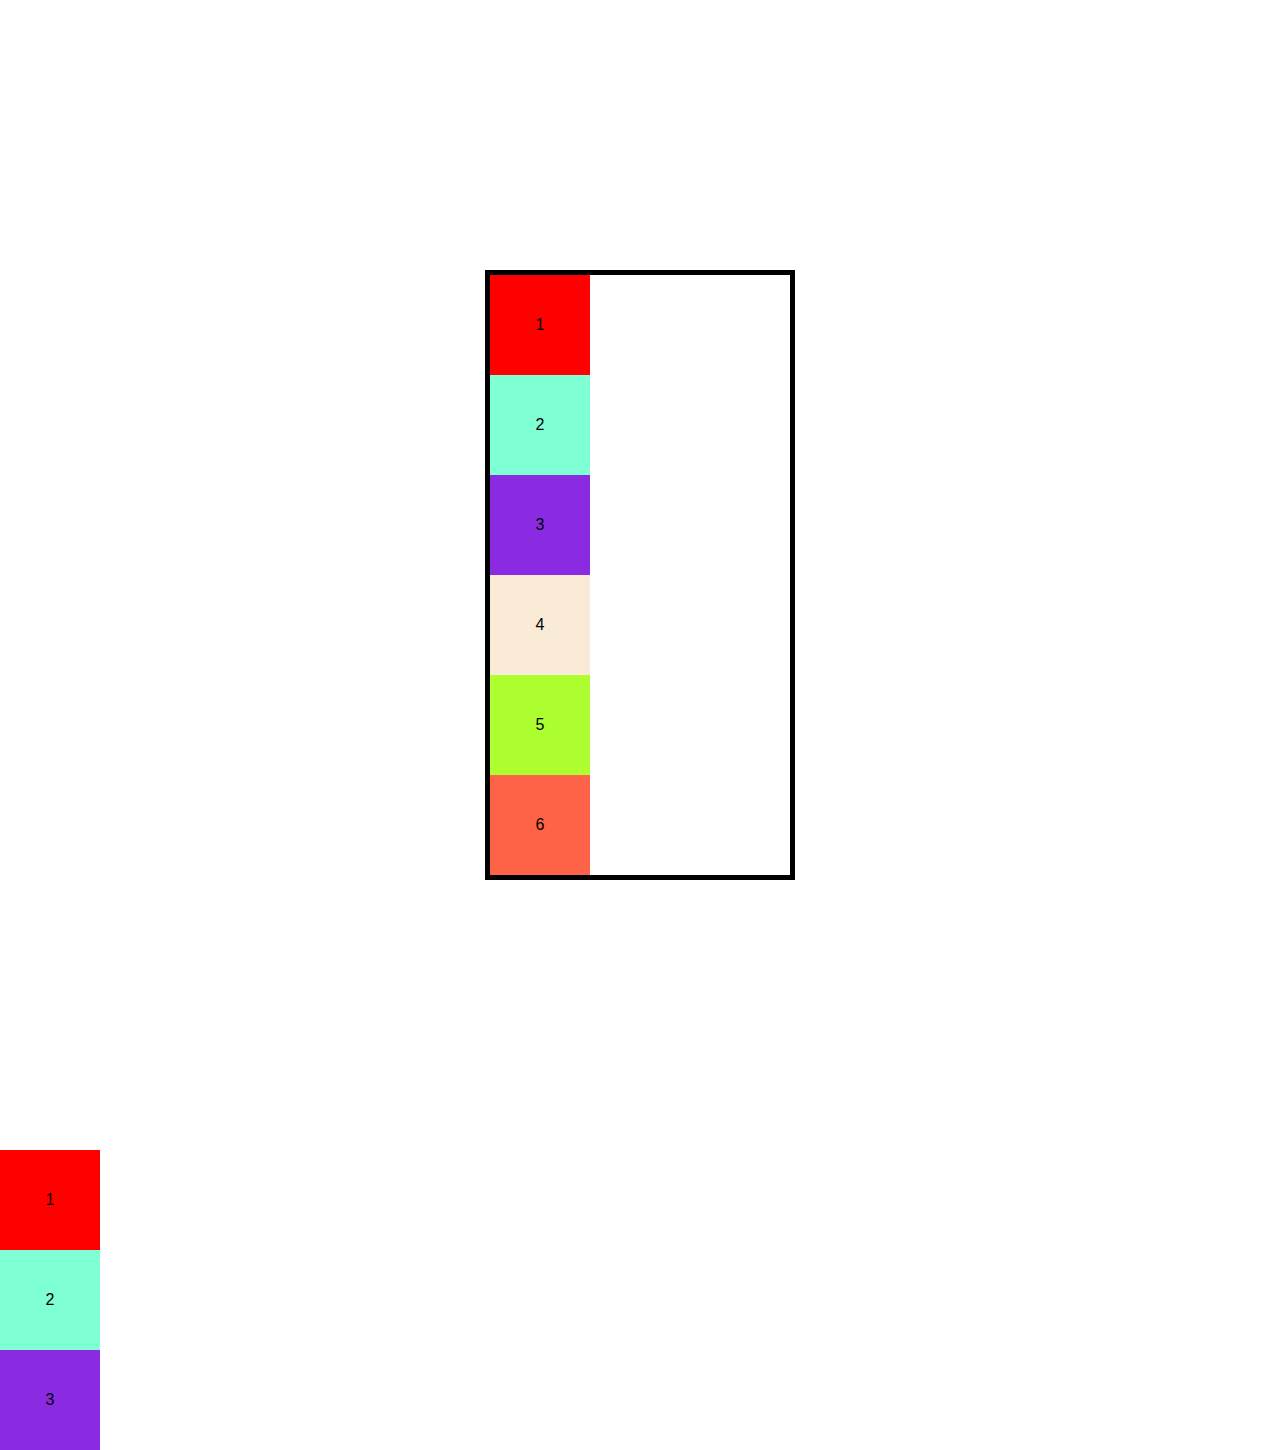
<file: index.html>
<!DOCTYPE html>
<html lang="en">
<head>
    <meta charset="UTF-8">
    <meta name="viewport" content="width=device-width, initial-scale=1.0">
    <link rel="stylesheet" href="/css/index.css">
    <link rel="stylesheet" href="/css/position.css">
    <title>Document</title>
</head>
<body>

    <!-- Este nav sirve para explicar el position fixed -->

    <!-- <header class="cabecera">
        <nav>
            MENU
        </nav>
    </header> -->

    <!-- <p>Lorem ipsum dolor sit amet consectetur adipisicing elit. Laboriosam ab doloribus itaque obcaecati rem. Quaerat fuga sit architecto sint! Adipisci placeat saepe minima corporis enim harum quisquam, quasi voluptas ducimus.</p> -->
    <div class="container">
        <div class="caja caja-1">1</div>
        <div class="caja caja-2">2</div>
        <div class="caja caja-3">3</div>
        <div class="caja caja-4">4</div>
        <div class="caja caja-5">5</div>
        <div class="caja caja-6">6</div>
    </div>

    <div class="contenedor">
        <div class="caja caja-1">1</div>
        <div class="caja caja-2">2</div>
        <div class="caja caja-3">3</div>
    </div>
    
 
    
    <!-- <p>Lorem ipsum dolor sit amet, consectetur adipisicing elit. Sint doloremque incidunt rerum sapiente laboriosam esse suscipit optio, architecto voluptates commodi quo. Voluptates eos itaque odio saepe quo quis iure sit.<br><br><br><br><br></p>
    <p>Exercitationem possimus deserunt neque! Minus, iste neque pariatur sed illo nemo. Assumenda, id voluptate, vel aspernatur et consequuntur asperiores nihil a, non hic sequi eligendi quis quod commodi itaque quisquam.<br><br><br><br><br></p>
    <p>Culpa vitae dolores fugit itaque molestias dicta et velit. Quidem blanditiis nam laudantium quisquam iste aperiam temporibus eaque, officia, optio laboriosam sint impedit ut culpa molestias magni illo, rem saepe.<br><br><br><br><br></p>

    <p>Vel dolorum quas culpa beatae assumenda architecto nesciunt soluta eligendi molestiae, tempore dolores voluptatibus nihil, officia commodi quod corporis, voluptate fuga! Quaerat error ab aliquam maiores iusto cupiditate, inventore molestias.<br><br><br><br><br></p>
    <p>Voluptatibus porro aut libero aspernatur odit nemo veniam labore ducimus similique possimus iure, magnam neque qui corrupti, ullam maxime ratione excepturi sed deleniti dolorem, vero velit consequuntur repellendus? Corrupti, praesentium.<br><br><br><br><br></p>
    <p>Molestias quibusdam sed qui quaerat ipsam modi placeat eveniet doloribus, incidunt non amet voluptatum voluptatibus debitis, repellat eos quos nihil optio nesciunt temporibus aliquid fuga eligendi cum. Nemo, facere sit.<br><br><br><br><br></p>
    <p>Officia quasi sapiente ut tempore reprehenderit est esse, neque incidunt quam voluptate dolorum aut consequatur exercitationem nihil corrupti, sed commodi, saepe eaque praesentium nemo similique nulla soluta! In, beatae aspernatur.<br><br><br><br><br></p>
    <p>Asperiores earum cumque ut quaerat inventore nisi illum voluptatibus odio repellendus. Eaque consequuntur iusto illo et magni praesentium odio tempora quaerat harum voluptate? Dolor aliquam libero debitis assumenda a accusantium?<br><br><br><br><br></p>
    <p>Voluptates laboriosam necessitatibus culpa, eius sapiente nisi doloremque ratione, repellendus recusandae accusantium magni iure dignissimos sit. Quisquam maxime, provident ab facilis itaque blanditiis tempore a commodi quidem veniam, dolorem explicabo?<br><br><br><br><br></p>
    <p>Eligendi at, beatae consectetur exercitationem adipisci perspiciatis quis facilis reiciendis iusto quam dolorum ea unde sunt voluptatum nesciunt, commodi aspernatur. Fugiat voluptas provident id sed dolores, pariatur officiis commodi iusto.<br><br><br><br><br></p> -->
    
</body>
</html>
</file>
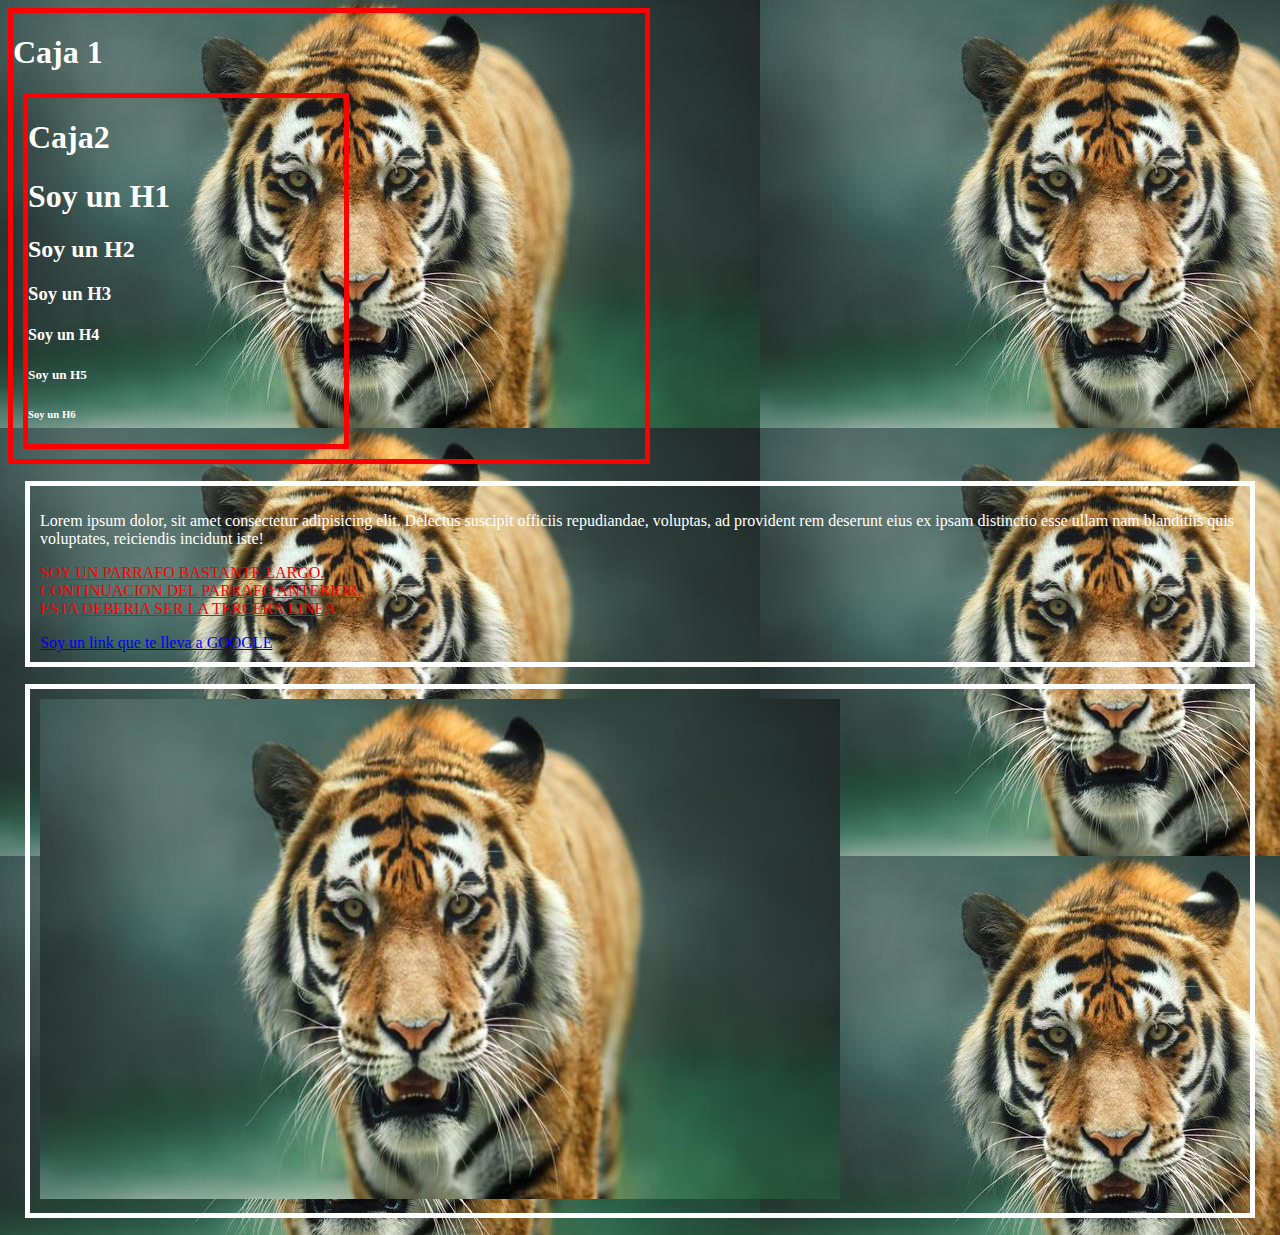
<file: prueba-de-enmaquetado.html>
<!DOCTYPE html>
<html lang="en">
    <head>
        <meta charset="UTF-8">
        <meta name="viewport" content="width=device-width, initial-scale=1.0">
        <title>Mercado Libre Venezuela</title>
        <link rel="stylesheet" href="css/style.css">
    </head>
    <body style="background-image: url('img/tigre-caminando.jpg');">
        <div class="cuadrado blancos">
            <h1>Caja 1</h1>
            <div class="cuadrado" style="margin: 10px;">
                <h1>Caja2</h1>
                <h1>Soy un H1</h1>
                <h2>Soy un H2</h2>
                <h3>Soy un H3</h3>
                <h4>Soy un H4</h4>
                <h5>Soy un H5</h5>
                <h6>Soy un H6</h6>
            </div>
        </div>

        <div class="cuadrado-blanco">
            <p class="blancos">Lorem ipsum dolor, sit amet consectetur adipisicing elit. Delectus suscipit officiis repudiandae, voluptas, ad provident rem deserunt eius ex ipsam distinctio esse ullam nam blanditiis quis voluptates, reiciendis incidunt iste!</p>
            <p id="parrafo2">
                Soy un parrafo bastante largo. <br> Continuacion del parrafo anterior. <br> Esta deberia ser la tercera linea
            </p>
            <a href="https://www.google.co.ve/?hl=es" target="_blank">
                Soy un link que te lleva a GOOGLE
            </a>
        </div>
        <div class="cuadrado-blanco">
            <img src="img/tigre-caminando.jpg" alt="tigre" width="800" height="500">
        </div>
    </body>
</html>
</file>
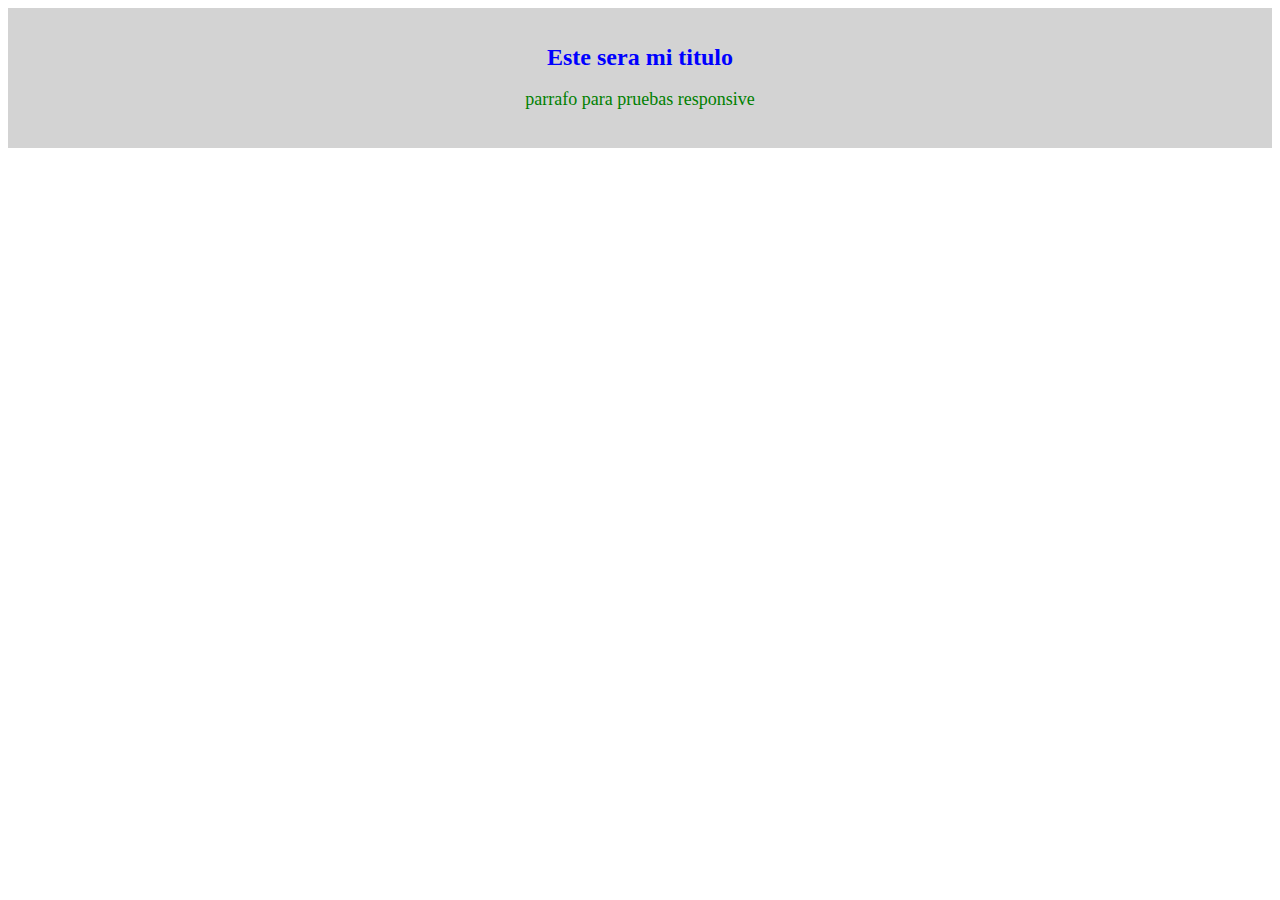
<file: prueba-responsive.html>
<!DOCTYPE html>
<html lang="en">
<head>
    <meta charset="UTF-8">
    <meta name="viewport" content="width=device-width, initial-scale=1.0">
    <link rel="stylesheet" href="/css/responsive.css">
    <title>Document</title>
</head>
<body>
    <div class="container">
        <h1>Este sera mi titulo</h1>
        <p>parrafo para pruebas responsive</p>
    </div>
</body>
</html>
</file>
<file: css/index.css>
html,
body {
  margin: 0;
  padding: 0;
  box-sizing: border-box;
  font-family: Arial, Helvetica, sans-serif;
}

.container {
  margin: 30vh auto;
  border: 5px solid black;
  width: 300px;
}

.cabecera {
  background-color: black;
  color: white;
  padding-top: 2em 0;
  text-align: center;
}

.caja {
  width: 100px;
  height: 100px;
  line-height: 100px;
  text-align: center;
}

.caja-1 {
  background-color: red;
}
.caja-2 {
  background-color: aquamarine;
}
.caja-3 {
  background-color: blueviolet;
}
.caja-4 {
  background-color: antiquewhite;
}
.caja-5 {
  background-color: greenyellow;
}
.caja-6 {
  background-color: tomato;
}
</file>
<file: css/position.css>
.container {
    display: flex;
    flex-wrap: wrap;
    position: relative;
}


@media only screen and (min-width: 380px) {
    .container {
        display: block;
    }

    .contenedor {
        display: block;
    }
}

@media only screen and (max-width: 800px) {
    .contenedor {
        display: flex;
    }
}

.cabecera {
    position: sticky;
    width: 100%;
    height: 30px;
    top: 0px;
    /* z-index: 1; */
}



.caja-1 {
    /* position: absolute;
    top: 20px; */
    /* left: 200px ; */
    /* right: ;
    bottom: ; */
}

.caja-2 {
    /* position: relative;
    top: 100px; */
}

.caja-3 {
    /* position: relative;
    left: 200px;
    bottom: 100px; */
}
</file>
<file: css/style.css>
body {
    background-color: orange;
}

/* h1, h2, h3, h4, h5 {
    color: white;
} */

/* #parrafo1 {
    color: blue;
    font-size: 40px;
    font-family: 'Arial'
} */

#parrafo2 {
    color: red;
    text-decoration-line: underline;
    text-transform: uppercase;
}

.blancos {
    color: white;
}

.cuadrado {
    border-style: solid;
    border-width: 5px;
    border-color: red;
    width: 50%
}

.cuadrado-blanco {
    border-style: solid;
    border-width: 5px;
    border-color: white;
    margin: 17px;
    padding: 10px;
}
</file>
<file: css/responsive.css>
.container {
    text-align: center;
}

h1 {
    color: blue;
}

p {
    color: green;
}

@media only screen and (min-width: 300px) {
    .container {
        background-color: lightgray;
        padding:  20px;
    }

    h1 {
        font-size: 24px;
    }

    p {
        font-size: 18px;
    }
}

@media only screen and (max-width: 800px) {
    .container {
        background-color: lightblue;
    }
}
</file>
